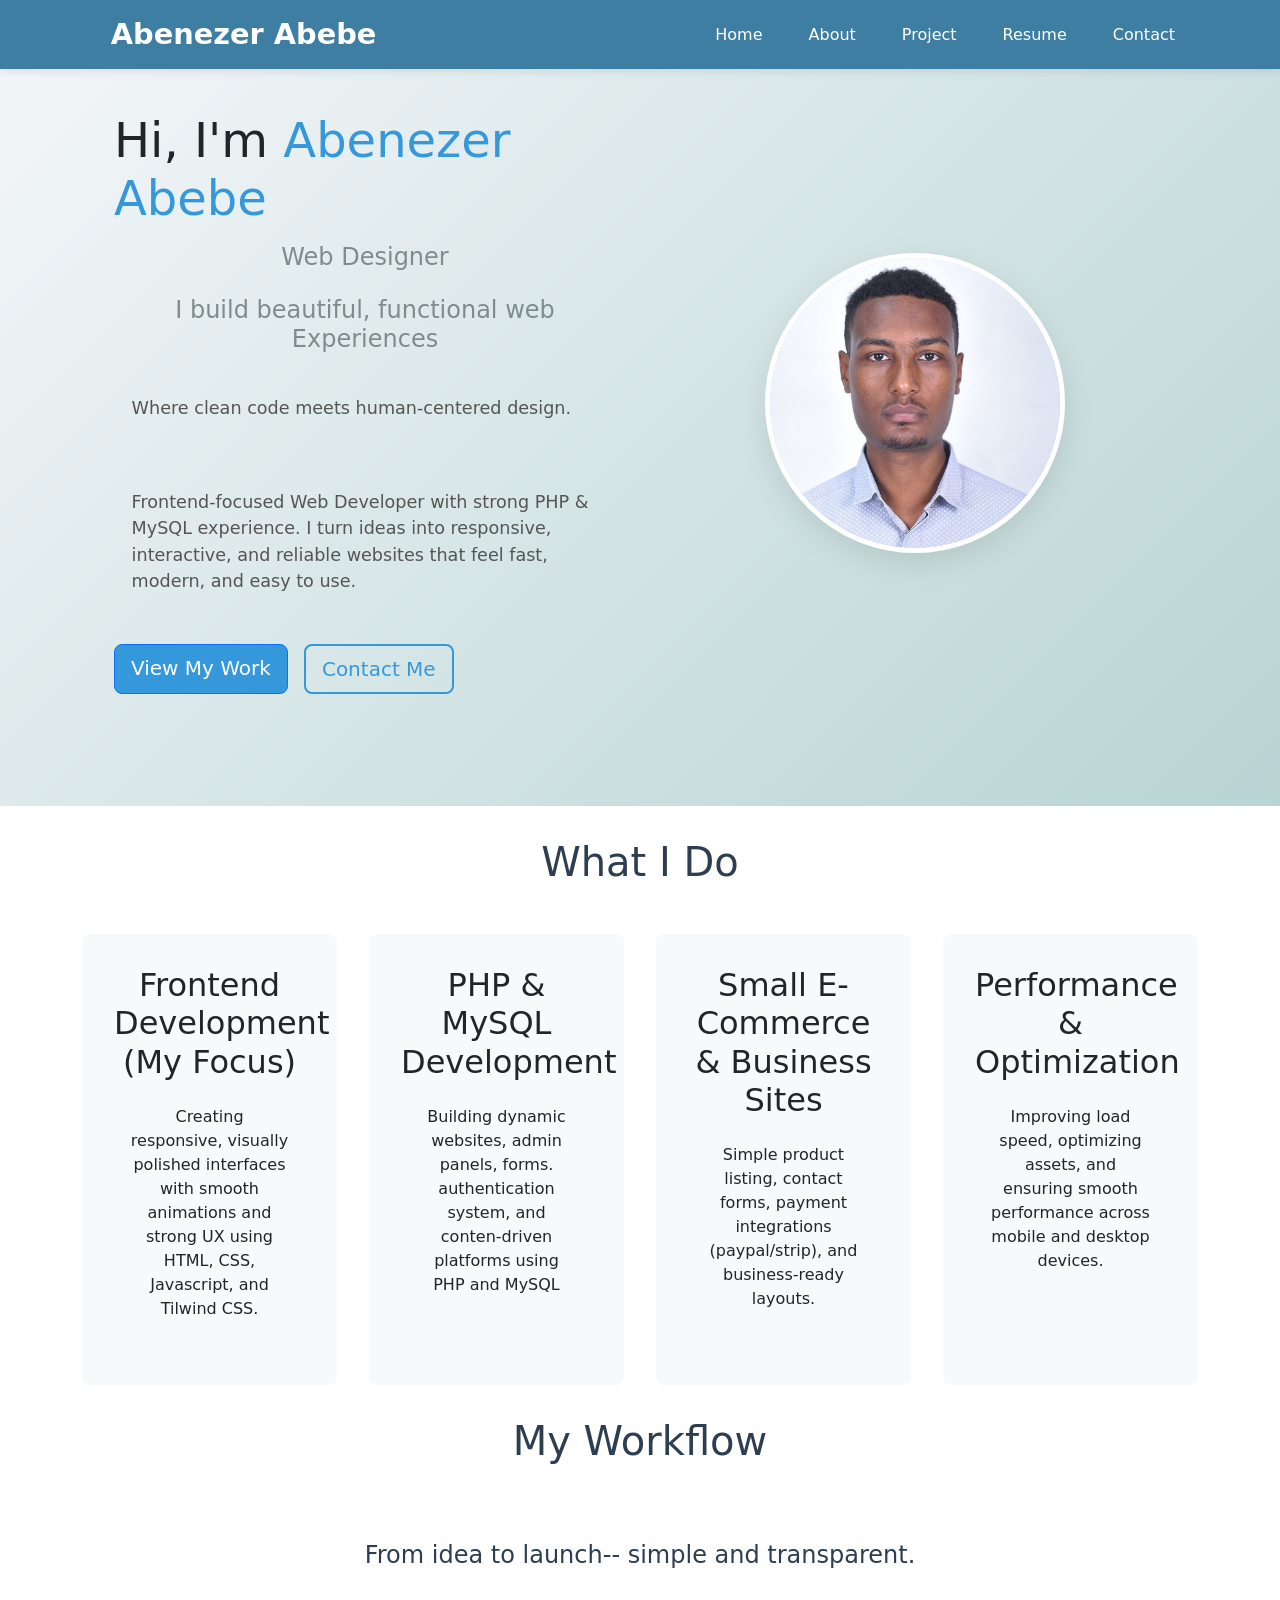
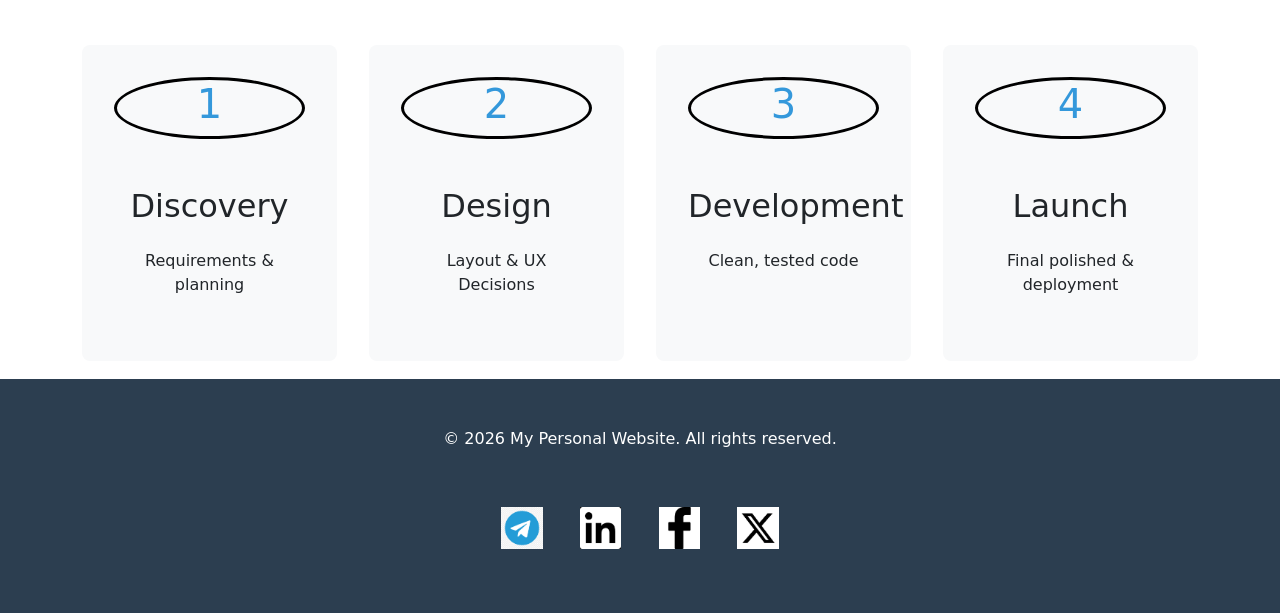
<file: simple-responsive-personal-website/Index.html>
<!DOCTYPE html>
<html>
<head>
	<meta charset="utf-8">
	<meta name="viewport" content="width=device-width, initial-scale=1">
  <link rel="stylesheet" type="text/css" href="mystyle.css">
	<link rel="stylesheet" type="text/css" href="./css/bootstrap.min.css">
  <script>
    function toggleElement(){
    var x=  document.getElementById("collapsibleNavbar");
    if(x.style.display==="none"){
    x.style.display="block";
    } else
    {
      x.style.display="none";
    }
  }
</script>

	<title> My porfolio</title>
</head>
<body>
  <!-- Navigation-->

  <nav class="navbar navbar-expand-sm navbar-light fixed-top">
    <div class="container">
      <a class="navbar-brand" href="Index.html">Abenezer Abebe</a>
      <button class="navbar-toggler" type="button" data-bs-toggler="collapse" data-bs-target="#collapsibleNavbar">
        <span class="navbar-toggler-icon " onclick="toggleElement()"></span>
      </button>
      <div class="collapse navbar-collapse" id="collapsibleNavbar">
        <ul class="navbar-nav" >
          <li class="nav-item">
            <a class="nav-link" href="Index.html"> Home</a>
          </li>
          <li class="nav-item">
            <a class="nav-link" href="About.html"> About</a>
          </li>
          <li class="nav-item">
            <a class="nav-link" href="Project.html"> Project</a>
          </li>
          <li class="nav-item">
            <a class="nav-link" href="Resume.html"> Resume</a>
          </li>
          <li class="nav-item">
            <a class="nav-link" href="Contact.html"> Contact</a>
          </li>
        </ul>
      </div>
    </div>
  </nav>
  

    <section class="hero">
        <div class="container">
            <div class="hero-content">
                <div class="hero-text">
                    <h1>Hi, I'm <span class="highlight">Abenezer Abebe</span></h1>
                    <h2>Web Designer </h2>
                    <h2>I build beautiful, functional web Experiences</h2> 
                    <p>Where clean code meets human-centered design.</p>
                    <p>Frontend-focused Web Developer with strong PHP & MySQL experience. I turn ideas into responsive, interactive, and reliable websites that feel fast, modern, and easy to use.</p>
                    <div class="hero-buttons">
                        <a href="Project.html" class="btn btn-primary btn-lg">View My Work</a>
                        <a href="Contact.html" class="btn btn-secondary btn-lg">Contact Me</a>
                    </div>
                </div>
                <div class="hero-image d-sm-flex">
                    <img src="AA.jpg" alt="Abenezer"  class="profile-img" >
                </div>
            </div>
        </div>
    </section>
    <!--features-->


    <section class="Features">
      <div class="container">
        <h2 class="section-title">What I Do</h2>
            <div class="features-grid">
                    <div class="feature-card">
                  <h2>Frontend Development (My Focus)</h2>
                  <p>Creating responsive, visually polished interfaces with smooth animations and strong UX using HTML, CSS, Javascript, and Tilwind CSS.</p>
                </div>
          
              <div class="feature-card">
                   <h2>PHP & MySQL Development</h2>
                   <p>Building dynamic websites, admin panels, forms. authentication system, and conten-driven platforms using PHP and MySQL</p>
               </div>
            <div class="feature-card">
                  <h2>Small E-Commerce & Business Sites</h2>
                  <p>Simple product listing, contact forms, payment integrations (paypal/strip), and business-ready layouts.</p>
            </div>
             <div class="feature-card">
                  <h2>Performance & Optimization</h2>
                  <p>Improving load speed, optimizing assets, and ensuring smooth performance across mobile and desktop devices. </p>
             </div>
           </div>
          </div>
        
    </section>
    <!--workflow-->
    <section class="workflow">
      <div class="container">
        <h2 class="section-title">My Workflow</h2>
        <p class="section-title" id="ptitle" >From idea to launch-- simple and transparent.</p>
            <div class="features-grid">
                <div class="feature-card">
                    <div class="feature-icon">
                        <h1> 1<h1>
                    </div>
                     <h2>Discovery</h2>
                     <p>Requirements & planning</p>
            </div>
          
          <div class="feature-card">
                    <div class="feature-icon">
                        <h1 > 2</h1>
                    </div>
                  <h2>Design</h2>
                  <p>Layout & UX Decisions</p>
          </div>
            
          <div class="feature-card">
                    <div class="feature-icon">
                        <h1 > 3</h1>
                    </div>
                  <h2>Development</h2>
                  <p>Clean, tested code</p>
          </div>
           <div class="feature-card">
                    <div class="feature-icon">
                        <h1 > 4</h1>
                    </div>
                  <h2>Launch</h2>
                  <p>Final polished & deployment</p>
            </div>
        </div>
      </div>
    </section>
     <!-- Footer -->
   <footer class="footer">
        <div class="container">
            <p>&copy; 2026 My Personal Website. All rights reserved.</p>
            <div class="social-links">
                <a href="#"><i class="fab fa-github"><img src="115.png" width="4%em" height="4%em"></i></a>
                <a href="#"><i class="fab fa-linkedin"><img src="in.png" width="4%em" height="4%em"></i></a>
                <a href="#"><i class="fab fa-twitter"><img src="face.png" width="4%em" height="4%em"></i></a>
                <a href="#"><i class="fab fa-instagram"><img src="x.png" width="4%em" height="4%em"></i></a>
            </div>
        </div>
    </footer>
 
<script src="js/bootstrap.bundle.min.js"></script>
<script scr="jquery.min.js"></script>
<script scr="jquery-3.7.1.min.js"></script>

</body>
</html>
</file>
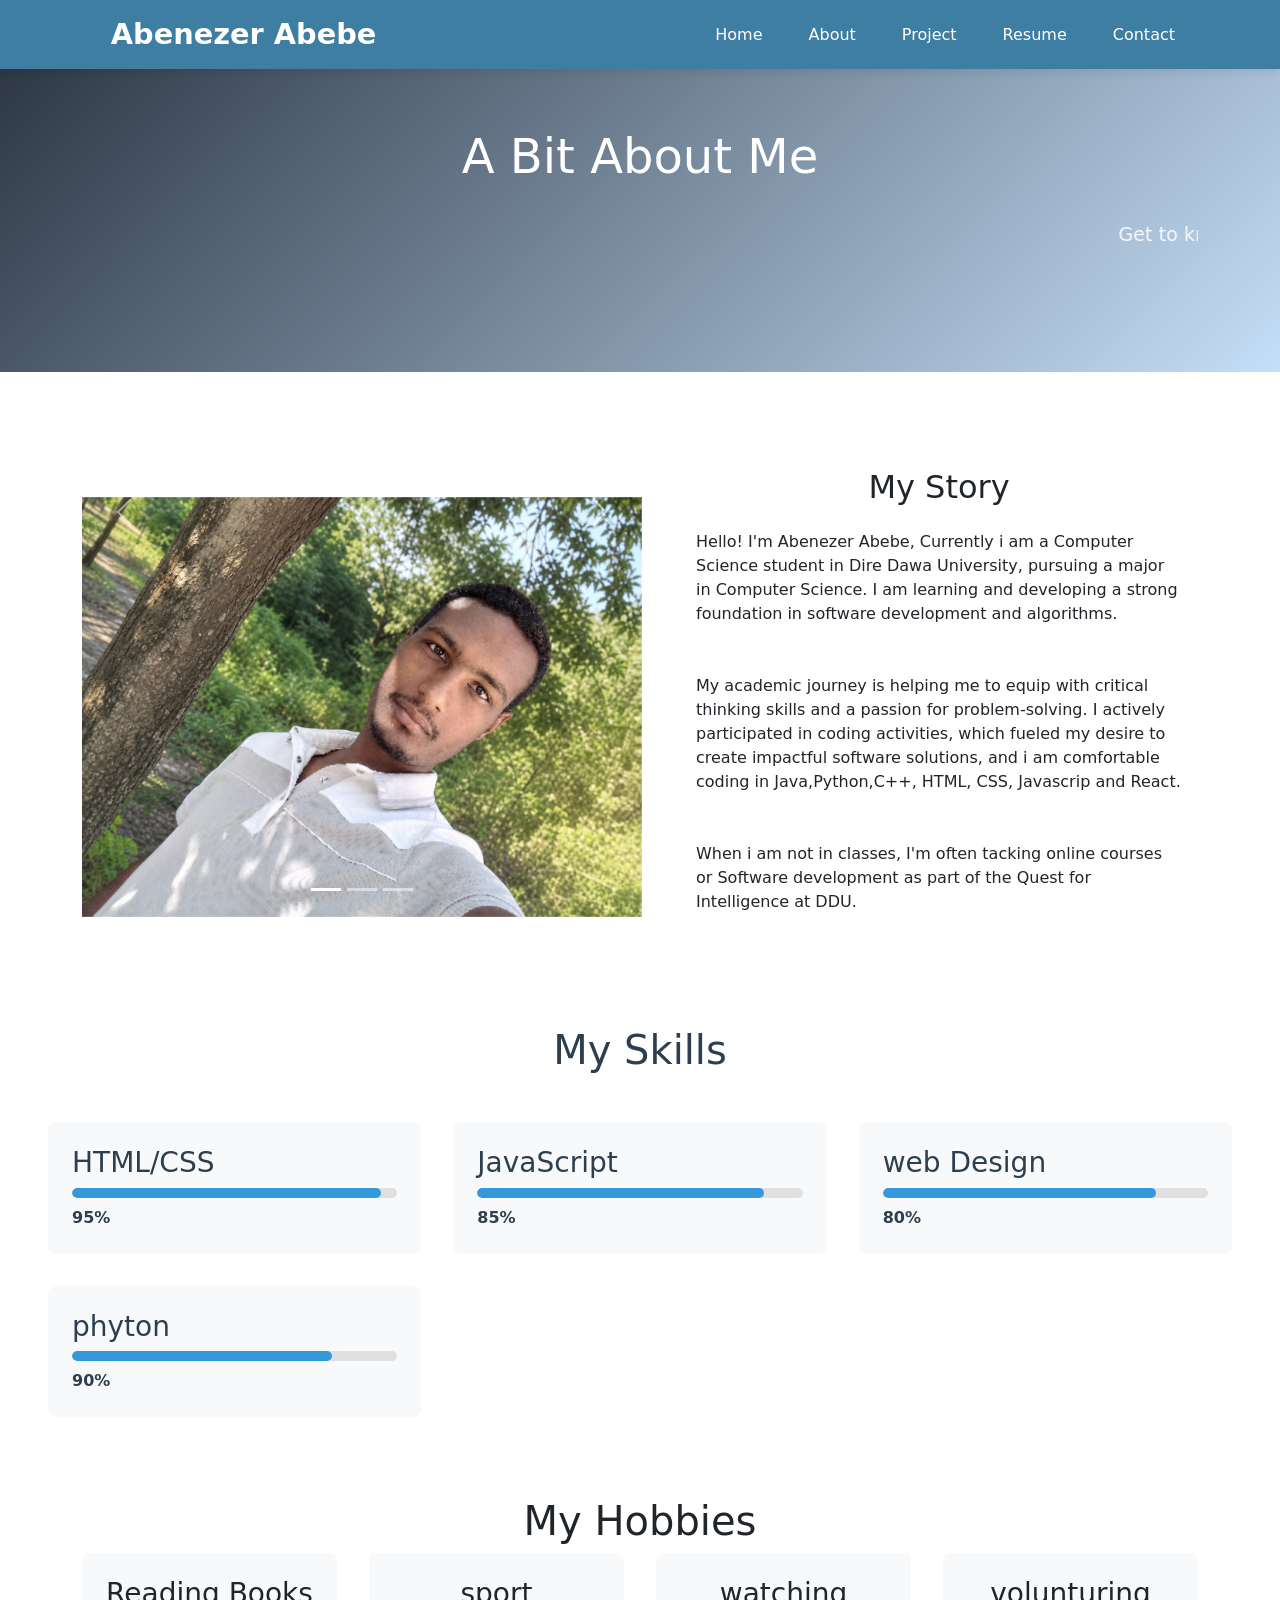
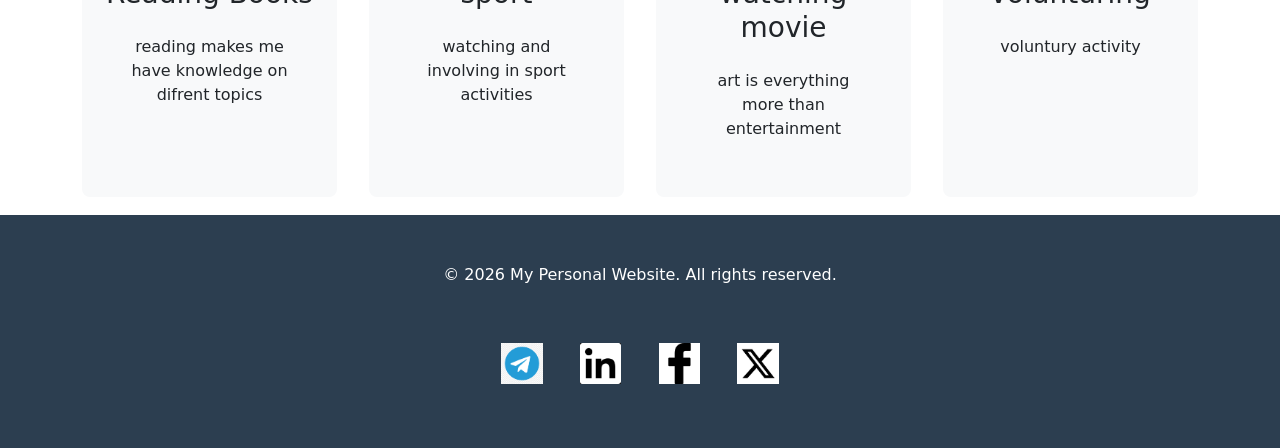
<file: simple-responsive-personal-website/About.html>
<!DOCTYPE html>
<html>

<head>
  <meta charset="utf-8">
  <meta name="viewport" content="width=device-width, initial-scale=1">
  <link rel="stylesheet" type="text/css" href="mystyle.css">
  <link rel="stylesheet" type="text/css" href="./css/bootstrap.min.css">
<script>
    function toggleElement(){
    var x=  document.getElementById("collapsibleNavbar");
    if(x.style.display==="none"){
    x.style.display="block";
    } else
    {
      x.style.display="none";
    }
  }
</script>

  <title> My porfolio</title>
</head>

<body>

  <!-- Navigation-->

  <nav class="navbar navbar-expand-sm navbar-light fixed-top">
    <div class="container">
      <a class="navbar-brand" href="Index.html">Abenezer Abebe</a>
      <button class="navbar-toggler" type="button" data-bs-toggler="collapse" data-bs-target="#collapsibleNavbar">
        <span class="navbar-toggler-icon " onclick="toggleElement()"></span>
      </button>
      <div class="collapse navbar-collapse" id="collapsibleNavbar">
        <ul class="navbar-nav">
          <li class="nav-item">
            <a class="nav-link" href="Index.html"> Home</a>
          </li>
          <li class="nav-item">
            <a class="nav-link" href="About.html"> About</a>
          </li>
          <li class="nav-item">
            <a class="nav-link" href="Project.html"> Project</a>
          </li>
          <li class="nav-item">
            <a class="nav-link" href="Resume.html"> Resume</a>
          </li>
          <li class="nav-item">
            <a class="nav-link" href="Contact.html"> Contact</a>
          </li>
        </ul>
      </div>
    </div>
  </nav>

  <section class="header">
    <div class="container">
      <h1>A Bit About Me</h1>
      <marquee><p>Get to know my background, skills, and interests</p></marquee>
    </div>
  </section>



  <section class="about-section">
    <div class="container">
      <div class="about-content">
        <div class="Carousel">
          <!-- Carousel -->
          <div id="demo" class="carousel slide" data-bs-ride="carousel">

            <!-- Indicators/dots -->
            <div class="carousel-indicators">
              <button type="button" data-bs-target="#demo" data-bs-slide-to="0" class="active"></button>
              <button type="button" data-bs-target="#demo" data-bs-slide-to="1"></button>
              <button type="button" data-bs-target="#demo" data-bs-slide-to="2"></button>
            </div>

            <!-- The slideshow/carousel -->
            <div class="carousel-inner">
              <div class="carousel-item active">
                <img src="image.png" alt="Los Angeles" class=" w-100">
              </div>
              <div class="carousel-item">
                <img src="image (1).png" alt="Chicago" class=" w-100">
              </div>
              <div class="carousel-item">
                <img src="image.png" alt="New York" class=" w-100">
              </div>
            </div>

            <!-- Left and right controls/icons -->
            <button class="carousel-control-prev" type="button" data-bs-target="#demo" data-bs-slide="prev">
              <span class="carousel-control-prev-icon"></span>
            </button>
            <button class="carousel-control-next" type="button" data-bs-target="#demo" data-bs-slide="next">
              <span class="carousel-control-next-icon"></span>
            </button>
          </div>


        </div>
        <div class="about-text">
          <h2>My Story</h2>
          <p>Hello! I'm Abenezer Abebe, Currently i am a Computer Science student in Dire Dawa University, pursuing a major in Computer Science.
             I am learning and developing a strong foundation in software development and algorithms.</p>
          <p>My academic journey is helping me to equip with critical thinking skills and a passion for problem-solving. I actively participated in coding activities,
             which fueled my desire to create impactful software solutions,
             and i am comfortable coding in Java,Python,C++, HTML, CSS, Javascrip and React. 
          </p>
          <p>When i am not in classes, I'm often tacking online courses or Software development as part of the Quest for Intelligence at DDU.</p>
        </div>
      </div>
    </div>
  </section>

<div class="skills-section">
                <h2 class="section-title">My Skills</h2>
                <div class="skills-grid">
                    <div class="skill-item">
                        <h3>HTML/CSS</h3>
                        <div class="skill-bar">
                            <div class="skill-level" style="width: 95%"></div>
                        </div>
                        <span>95%</span>
                    </div>
                    <div class="skill-item">
                        <h3>JavaScript</h3>
                        <div class="skill-bar">
                            <div class="skill-level" style="width: 88%"></div>
                        </div>
                        <span>85%</span>
                    </div>
                    <div class="skill-item">
                        <h3>web Design</h3>
                        <div class="skill-bar">
                            <div class="skill-level" style="width: 84%"></div>
                        </div>
                        <span>80%</span>
                    </div>
                    <div class="skill-item">
                        <h3> phyton </h3>
                        <div class="skill-bar">
                            <div class="skill-level" style="width: 80%"></div>
                        </div>
                        <span>90%</span>
                    </div>
                   
                </div>
            </div>
            
      <section class="myhobby">
        <div class="container">
          <h1>My Hobbies</h1>
          <div class="hobby-grid">
            <div class="hobby-item">
              <h3>Reading Books</h3>
                <p>reading makes me have knowledge on difrent topics</p>
            </div>
            <div class="hobby-item">
              <h3>sport</h3>
                <p>watching and involving in sport activities</p>
            </div>
            <div class="hobby-item">
              <h3>watching movie</h3>
                <p>art is everything more than entertainment</p>
            </div>
            <div class="hobby-item">
              <h3>volunturing</h3>
                <p>voluntury activity</p>
                </div>
            </div>
          </div>
        </div>
      </section>


  <!-- Footer -->
<footer class="footer">
        <div class="container">
            <p>&copy; 2026 My Personal Website. All rights reserved.</p>
            <div class="social-links">
                <a href="#"><i class="fab fa-github"><img src="115.png" width="4%em" height="4%em"></i></a>
                <a href="#"><i class="fab fa-linkedin"><img src="in.png" width="4%em" height="4%em"></i></a>
                <a href="#"><i class="fab fa-twitter"><img src="face.png" width="4%em" height="4%em"></i></a>
                <a href="#"><i class="fab fa-instagram"><img src="x.png" width="4%em" height="4%em"></i></a>
            </div>
        </div>
    </footer>

  <script src="js/bootstrap.bundle.min.js"></script>
  <script scr="jquery.min.js"></script>
  <script scr="jquery-3.7.1.min.js"></script>

  </script>
</body>

</html>
</file>
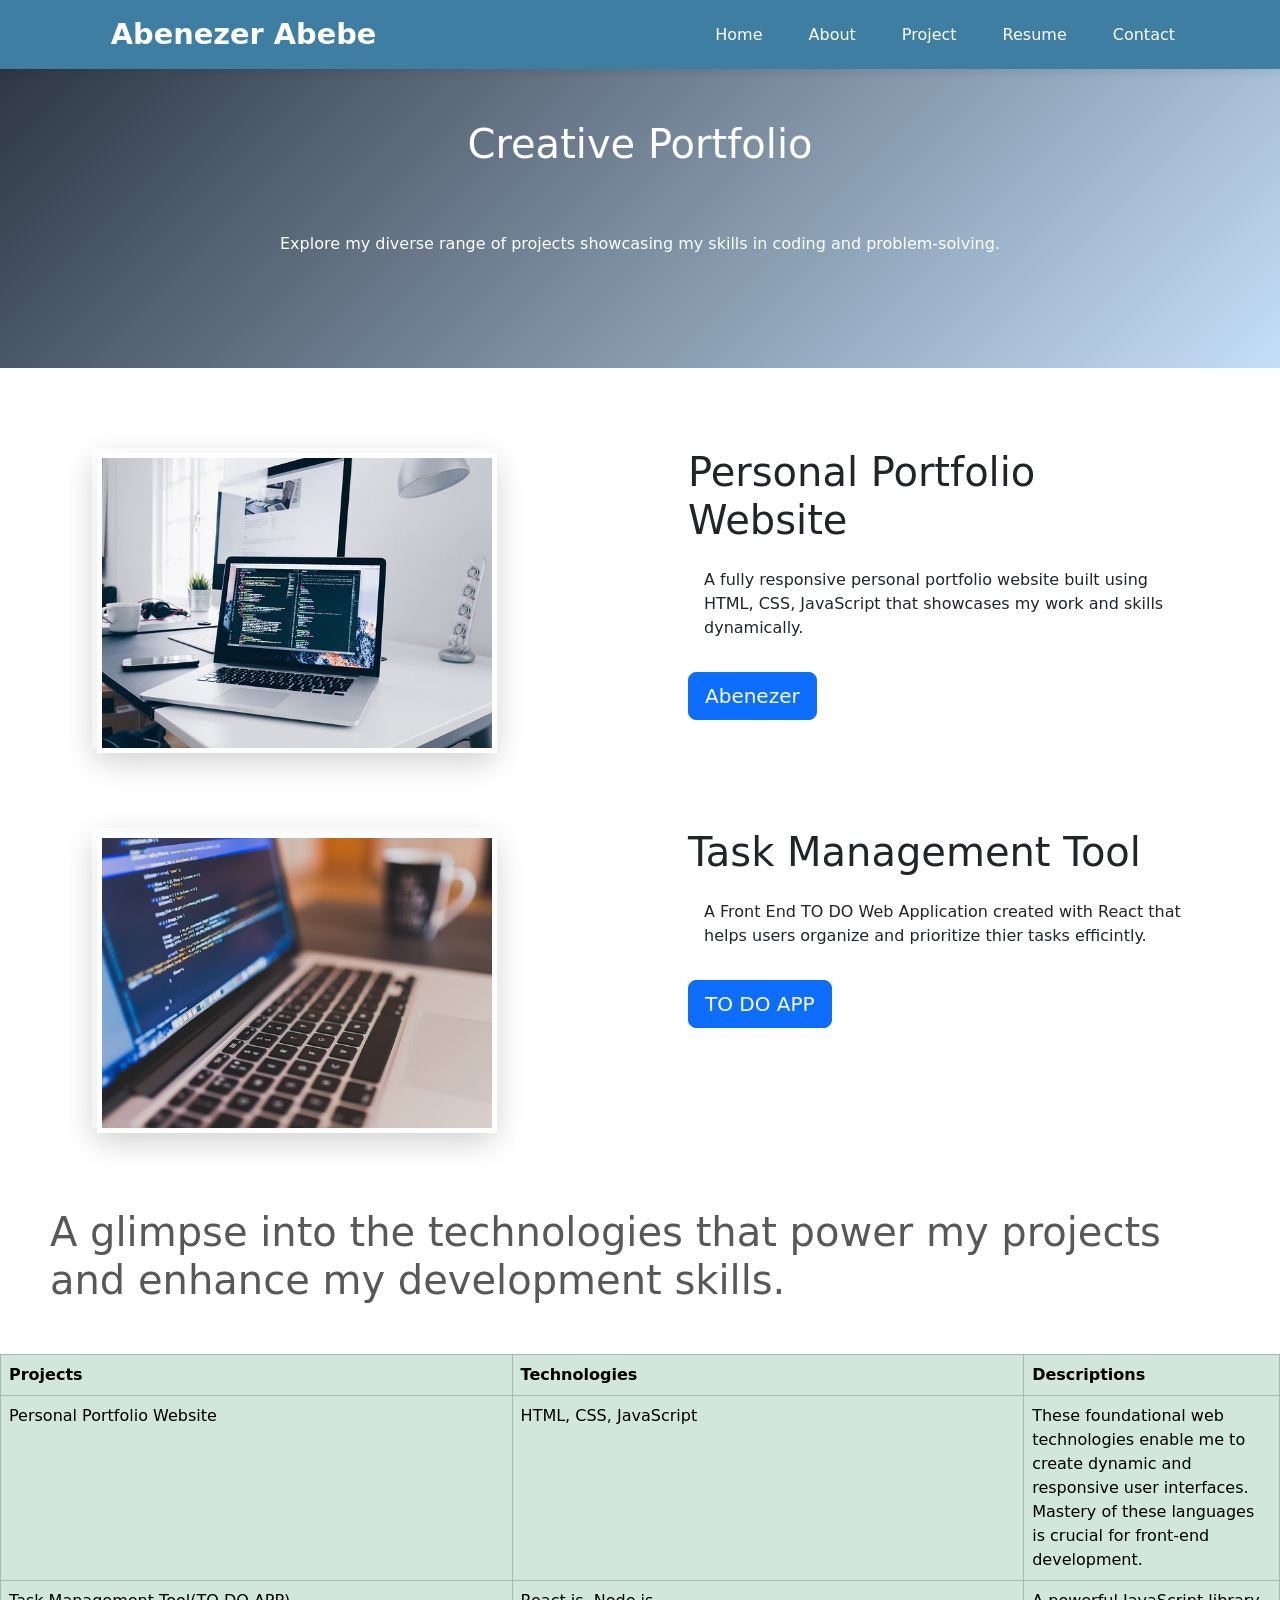
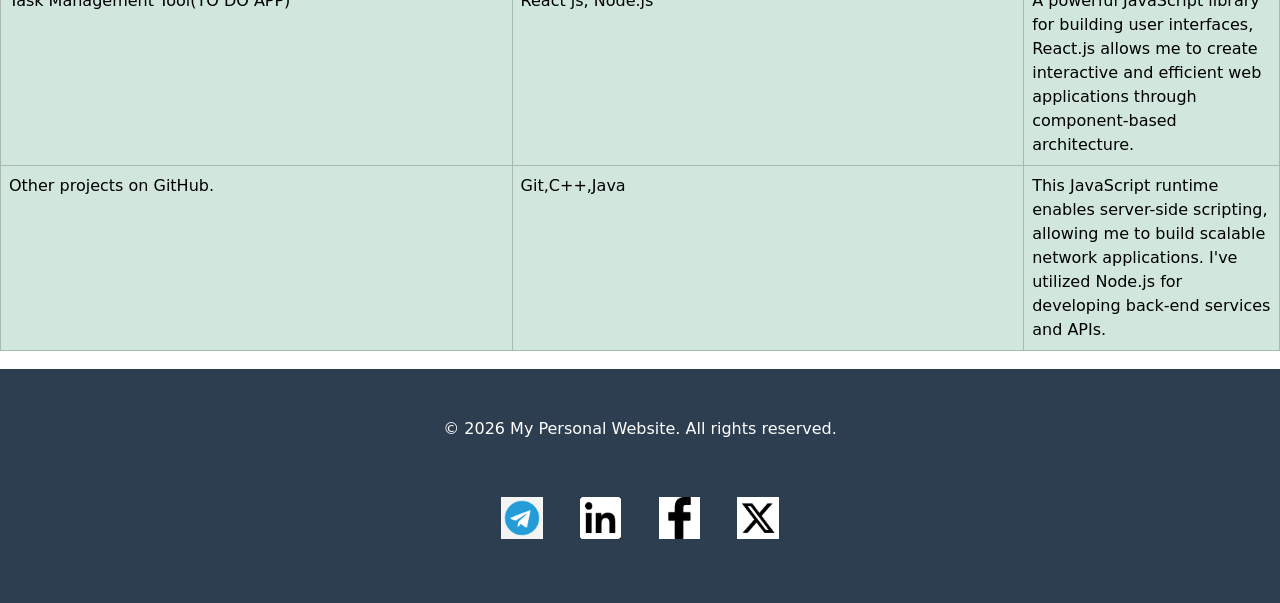
<file: simple-responsive-personal-website/Project.html>
<!DOCTYPE html>
<html>
<head>
	<meta charset="utf-8">
	<meta name="viewport" content="width=device-width, initial-scale=1">
  <link rel="stylesheet" type="text/css" href="mystyle.css">
	<link rel="stylesheet" type="text/css" href="./css/bootstrap.min.css">
  <script>
    function toggleElement(){
    var x=  document.getElementById("collapsibleNavbar");
    if(x.style.display==="none"){
    x.style.display="block";
    } else
    {
      x.style.display="none";
    }
  }
</script>

	<title> My porfolio</title>
</head>
<body>
  <!-- Navigation-->

  <nav class="navbar navbar-expand-sm navbar-light fixed-top">
    <div class="container">
      <a class="navbar-brand" href="Index.html">Abenezer Abebe</a>
      <button class="navbar-toggler" type="button" data-bs-toggler="collapse" data-bs-target="#collapsibleNavbar">
        <span class="navbar-toggler-icon " onclick="toggleElement()"></span>
      </button>
      <div class="collapse navbar-collapse" id="collapsibleNavbar">
        <ul class="navbar-nav" >
          <li class="nav-item">
            <a class="nav-link" href="Index.html"> Home</a>
          </li>
          <li class="nav-item">
            <a class="nav-link" href="About.html"> About</a>
          </li>
          <li class="nav-item">
            <a class="nav-link" href="Project.html"> Project</a>
          </li>
          <li class="nav-item">
            <a class="nav-link" href="Resume.html"> Resume</a>
          </li>
          <li class="nav-item">
            <a class="nav-link" href="Contact.html"> Contact</a>
          </li>
        </ul>
      </div>
    </div>
  </nav>

      
    </div>
  </div>
<section class="rheader">
    <div class="container">
        <h1>Creative Portfolio</h1>
    </div>
    <p>Explore my diverse range of projects
       showcasing my skills in coding and problem-solving.</p>
   </section>





<div class="first-pro" >
  <div class="container">
    <div class="project-img">
   <img src="3.jpg" alt="Abenezer"  class="project-img">
   </div>
  </div>
  <div class="des">
   <h1>Personal Portfolio Website</h1>
   <p>A fully responsive personal portfolio website built using
     HTML, CSS, JavaScript that showcases my work and skills dynamically.
</p>
<a href="#" class="btn btn-primary btn-lg ">Abenezer </a>
  </div>
</div>

<div class="first-pro" >
  <div class="container">
    <div class="project-img">
   <img src="1.jpg" alt="Abenezer"  class="project-img">
   </div>
  </div>
  <div class="des">
   <h1>Task Management Tool</h1>
   <p>A Front End TO DO Web Application 
    created with React that helps users organize and
     prioritize thier tasks efficintly.
</p>
<a href="#" class="btn btn-primary btn-lg ">TO DO APP</a>
  </div>
  
</div>

<h1 style="margin: 50px; color: rgb(88, 88, 88);" >A glimpse into the technologies that power my projects and enhance my
   development skills.</h1>
<table class="table table-success table-hover table-bordered">
  <thead>
    <tr>
    <th scope="col">Projects</th>
    <th scope="col">Technologies</th>
    <th scope="col">Descriptions</th>
    </tr>
  </thead>
  <tbody>
    <tr>
      <td>Personal Portfolio Website</td>
      <td>HTML, CSS, JavaScript</td>
      <td>These foundational web technologies enable me to create dynamic
         and responsive user interfaces.
         Mastery of these languages is crucial for front-end development.</td>
    </tr>
    <tr>
      <td>Task Management Tool(TO DO APP)</td>
      <td>React js, Node.js</td>
      <td>A powerful JavaScript library for building user interfaces,
         React.js allows me to create interactive
         and efficient web applications through component-based architecture.</td>
    </tr>
    <tr>
      <td>Other projects on GitHub.</td>
      <td>	Git,C++,Java</td>
      <td>This JavaScript runtime enables server-side scripting, 
        allowing me to build scalable network applications.
         I've utilized Node.js for developing back-end services and APIs.</td>
    </tr>
  </tbody>
</table>


  <!-- Footer -->
    <footer class="footer">
        <div class="container">
            <p>&copy; 2026 My Personal Website. All rights reserved.</p>
            <div class="social-links">
                <a href="#"><i class="fab fa-github"><img src="115.png" width="4%em" height="4%em"></i></a>
                <a href="#"><i class="fab fa-linkedin"><img src="in.png" width="4%em" height="4%em"></i></a>
                <a href="#"><i class="fab fa-twitter"><img src="face.png" width="4%em" height="4%em"></i></a>
                <a href="#"><i class="fab fa-instagram"><img src="x.png" width="4%em" height="4%em"></i></a>
            </div>
        </div>
    </footer>
  </body>
</html>
</file>
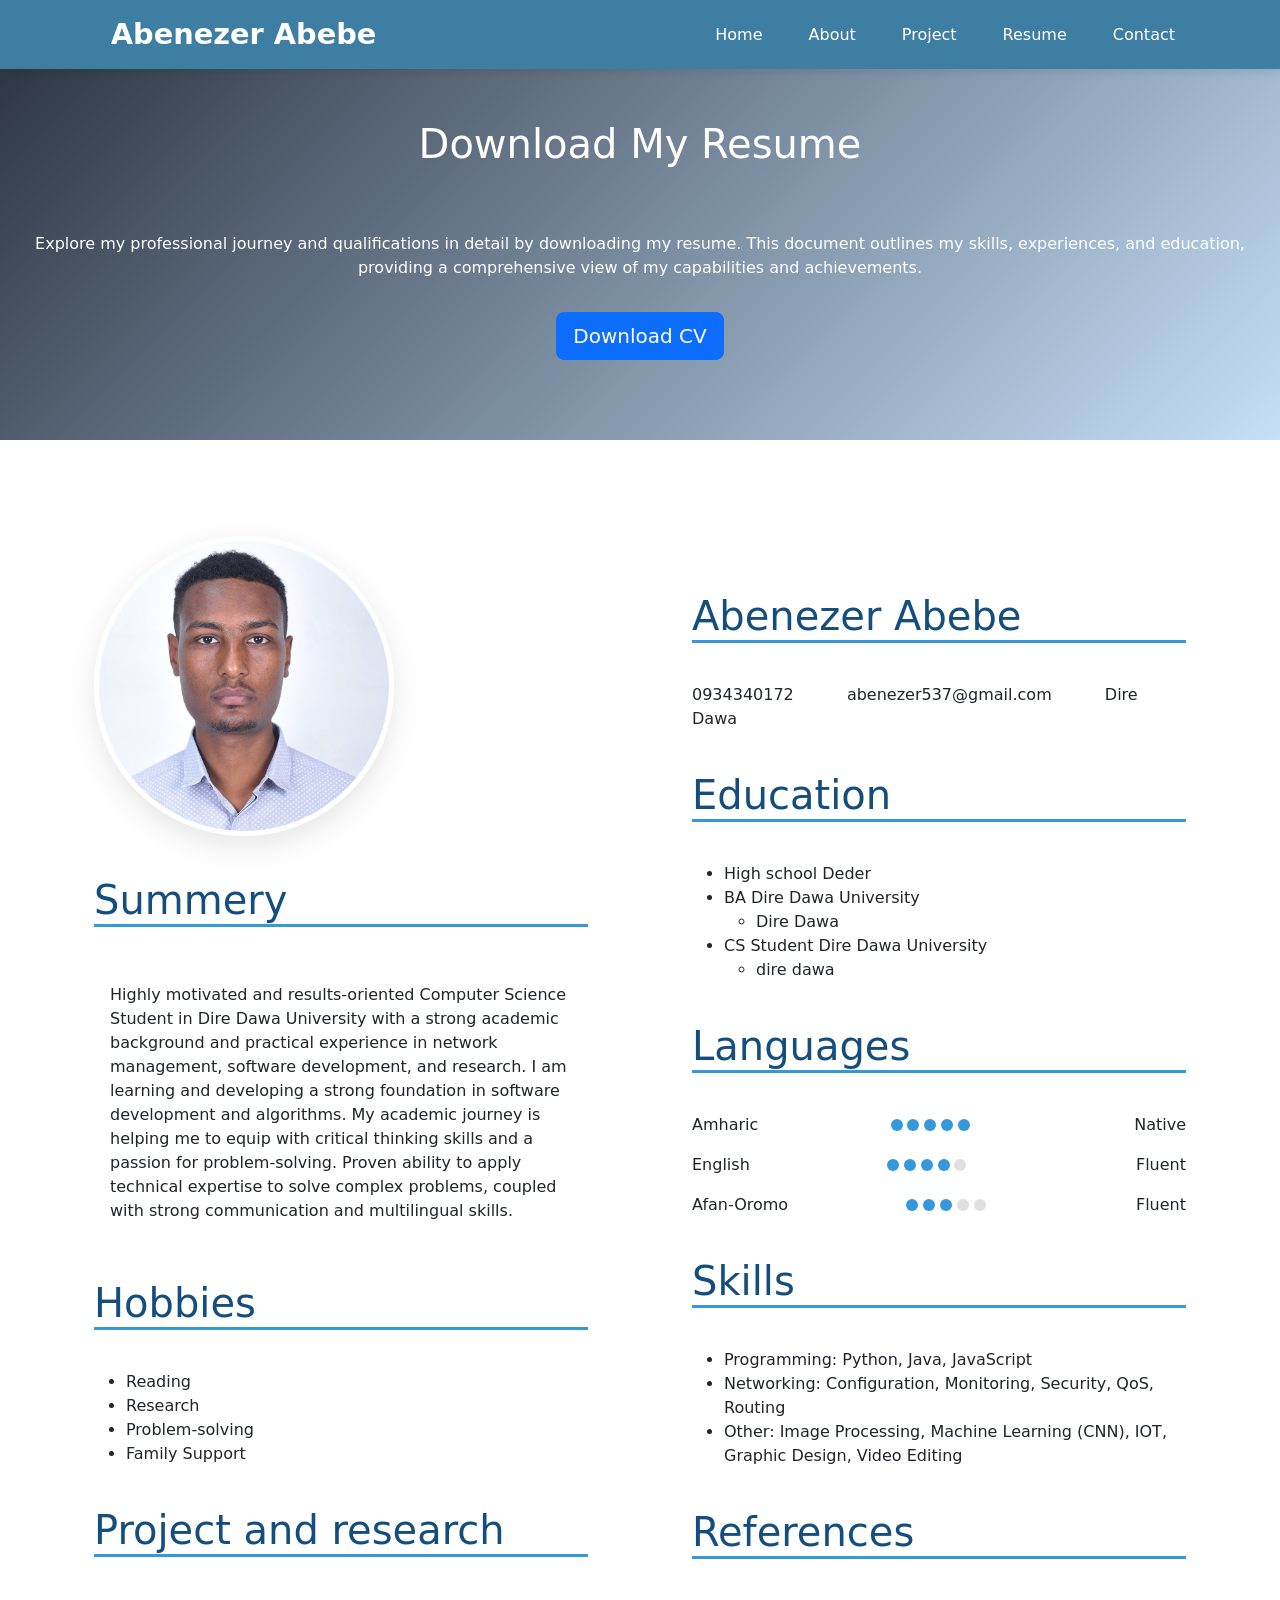
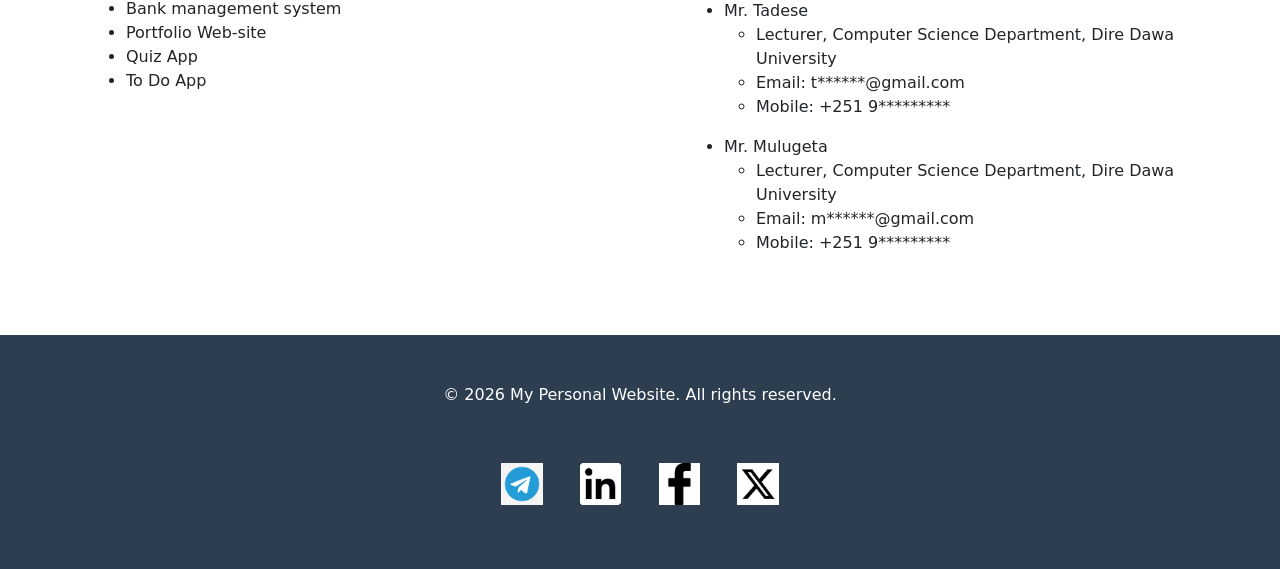
<file: simple-responsive-personal-website/Resume.html>
<!DOCTYPE html>
<html>
<head>
	<meta charset="utf-8">
	<meta name="viewport" content="width=device-width, initial-scale=1">
  <link rel="stylesheet" type="text/css" href="mystyle.css">
	<link rel="stylesheet" type="text/css" href="./css/bootstrap.min.css">
  <script>
    function toggleElement(){
    var x=  document.getElementById("collapsibleNavbar");
    if(x.style.display==="none"){
    x.style.display="block";
    } else
    {
      x.style.display="none";
    }
  }
</script>

	<title> My porfolio</title>
</head>
<body>
  <!-- Navigation-->

  <nav class="navbar navbar-expand-sm navbar-light fixed-top">
    <div class="container">
      <a class="navbar-brand" href="Index.html">Abenezer Abebe</a>
      <button class="navbar-toggler" type="button" data-bs-toggler="collapse" data-bs-target="#collapsibleNavbar">
        <span class="navbar-toggler-icon " onclick="toggleElement()"></span>
      </button>
      <div class="collapse navbar-collapse" id="collapsibleNavbar">
        <ul class="navbar-nav" >
          <li class="nav-item">
            <a class="nav-link" href="Index.html"> Home</a>
          </li>
          <li class="nav-item">
            <a class="nav-link" href="About.html"> About</a>
          </li>
          <li class="nav-item">
            <a class="nav-link" href="Project.html"> Project</a>
          </li>
          <li class="nav-item">
            <a class="nav-link" href="Resume.html"> Resume</a>
          </li>
          <li class="nav-item">
            <a class="nav-link" href="Contact.html"> Contact</a>
          </li>
        </ul>
      </div>
    </div>
  </nav>
  <body>
<!--header-->
   <section class="rheader">
    <div class="container">
        <h1>Download My Resume</h1>
    </div>
    <p>Explore my professional journey and qualifications in detail by downloading my resume.
         This document outlines my skills, experiences, and education, providing a comprehensive view of my capabilities and achievements.</p>                
            <a href="CV.docx" class="btn btn-primary btn-lg ">Download CV</a>
         
   </section>
  
   <!--resume-->
   <section class="resumme">
    <div class="container">
    <div class="resume-content">
      <!--left-->
   <div class="left-content">
    <div class="container">
   <div class="photo">
       <img src="AA.jpg" alt="Abenezer"  class="profile-img">
   </div>
   <h1 class="resume-title">Summery</h1>
    <div class="summery">
      <p>Highly motivated and results-oriented Computer Science Student in Dire Dawa University 
        with a strong academic background and practical
         experience in network management, software development, and research. 
         I am learning and developing
           a strong foundation in software development and algorithms.
            My academic journey is helping me to equip with critical
             thinking skills and a passion for problem-solving.
         Proven ability to apply technical expertise to solve complex problems,
          coupled with strong communication and multilingual skills.
        </p>
    </div>
   <h1 class="resume-title">Hobbies</h1>
    <div class="hobby">
      <ul>
        <li>Reading</li>
        <li>Research</li>
        <li>Problem-solving </li>
        <li>Family Support</li>
      </ul>
    </div>
     <h1 class="resume-title"> Project and research</h1>
 <div class="pro">
      <ul>
        <li>Bank management system</li>
        <li>Portfolio Web-site</li>
        <li>Quiz App </li>
        <li>To Do App</li>
      </ul>
    </div>
  </div>
   </div>
<!--right col-->
   <div class="right">
    <div class="container">
      <h1 class="resume-title">Abenezer Abebe</h1>
  <div class="heading">
  </div>
  <div class="contactme">
    <a class="nav-link" href="#"> 0934340172</a>
    <a class="nav-link" href="#"> abenezer537@gmail.com</a>
    <a class="nav-link" href="#"> Dire Dawa</a>
  </div>
  <h1 class="resume-title">Education </h1>
  <div class="education">
    <ul>
      <li>High school Deder</li>
      <li>BA Dire Dawa University</li>
          <ul> 
            <li>Dire Dawa</li>
          </ul>
          <li>CS Student Dire Dawa University</li>
          <ul> 
            <li>dire dawa</li>
          </ul>
    </ul>
  </div>
  



                        <h1 class="resume-title">Languages</h1>
                        <div class="languages">
                            <div class="language-item">
                                <span>Amharic</span>
                                <div class="language-level">
                                    <div class="dot filled"></div>
                                    <div class="dot filled"></div>
                                    <div class="dot filled"></div>
                                    <div class="dot filled"></div>
                                    <div class="dot filled"></div>
                                </div>
                                <span>Native</span>
                            </div>
                            <div class="language-item">
                                <span>English</span>
                                <div class="language-level">
                                    <div class="dot filled"></div>
                                    <div class="dot filled"></div>
                                    <div class="dot filled"></div>
                                    <div class="dot filled"></div>
                                    <div class="dot"></div>
                                </div>
                                <span>Fluent</span>
                            </div>
                            <div class="language-item">
                                <span>Afan-Oromo</span>
                                <div class="language-level">
                                    <div class="dot filled"></div>
                                    <div class="dot filled"></div>
                                    <div class="dot filled"></div>
                                    <div class="dot"></div>
                                    <div class="dot"></div>
                                </div>
                                <span>Fluent</span>
                            </div>
                        </div>

<h1 class="resume-title">Skills </h1>
<div class="skills">
      <ul>
        <li>Programming: Python, Java, JavaScript </li>
        <li>Networking: Configuration, Monitoring, Security, QoS, Routing </li>
        <li>Other: Image Processing, Machine Learning (CNN), IOT, Graphic Design, Video Editing  </li>
      </ul>
    </div>
    <h1 class="resume-title">References </h1>
<div class="References ">
      <ul>
        <li>Mr. Tadese  </li>
        <ul>
         <li>Lecturer, Computer Science Department, Dire Dawa University </li>
        <li>Email: t******@gmail.com  </li>
        <li>Mobile: +251 9*********</li>
        </ul>
      </ul>
      <ul>
        <li>Mr. Mulugeta  </li>
        <ul>
         <li>Lecturer, Computer Science Department, Dire Dawa University </li>
        <li>Email: m******@gmail.com  </li>
        <li>Mobile: +251 9*********</li>
        </ul>
      </ul>
    </div>
</div>
   </div>
   </div>
   </div>
  </section>
  <!-- Footer -->
    <footer class="footer">
        <div class="container">
            <p>&copy; 2026 My Personal Website. All rights reserved.</p>
            <div class="social-links">
                <a href="#"><i class="fab fa-github"><img src="115.png" width="4%em" height="4%em"></i></a>
                <a href="#"><i class="fab fa-linkedin"><img src="in.png" width="4%em" height="4%em"></i></a>
                <a href="#"><i class="fab fa-twitter"><img src="face.png" width="4%em" height="4%em"></i></a>
                <a href="#"><i class="fab fa-instagram"><img src="x.png" width="4%em" height="4%em"></i></a>
            </div>
        </div>
    </footer>
    </body>
    </html>
</file>
<file: simple-responsive-personal-website/mystyle.css>
/* CSS Reset and Base Styles */
* {
    margin: 0;
    padding: 0;
    box-sizing: border-box;
}
body{
    background-color: rgb(226, 214, 214);
}




#collapsibleNavbar{
    display: none;
}
.navbar {
    background-color: #3f7ea3;
    padding: 1rem 0;
    position: sticky;
    top: 0;
    z-index: 100;
    box-shadow: 0 2px 10px rgba(0, 0, 0, 0.1);
   
}
.navbar .navbar-brand {
    font-size: 1.8rem;
    font-weight: bold;
    color: white;
    text-decoration: none;
}
.navbar .collapse{
	justify-content: end;
}
.navbar ul li{
	display: inline-flex;
	margin: 0 15px;
}
.navbar ul li a{
	color: white;
    text-decoration: none;
    font-weight: 500;
    transition: color 0.3s;
    display: flex;
    align-items: center;
    gap: 0.5rem;
}
.navbar ul li a:hover, 
.navbar ul li a:active{
	color: #3498db;
}

.hero {
    padding: 5rem 0;
    background: linear-gradient(135deg, #f5f7fa 0%, #b8d4d3 100%);
}

.hero-content {
    display: flex;
    padding: 2em;
    align-items: center;
    justify-content: space-between;
    gap: 3rem;
    display: grid;
    grid-template-columns: repeat(auto-fit, minmax(250px, 1fr));
    
}

.hero-text {
    flex: 1;
}

.hero-text h1 {
    font-size: 3rem;
    margin-bottom: 1rem;
}

.hero-text h2 {
    font-size: 1.5rem;
    color: #7f8c8d;
    margin-bottom: 1.5rem;
    font-weight: 400;
}

.hero-text p {
    font-size: 1.1rem;
    margin-bottom: 2rem;
    color: #555;
}

.highlight {
    color: #3498db;
}

.hero-buttons {
    display: flex;
    gap: 1rem;
    flex-wrap: wrap;
}

.hero-image {
    flex: 1;
    display: flex;
    justify-content: center;
}

.profile-img {
    width: 300px;
    height: 300px;
    border-radius: 50%;
    object-fit: cover;
    border: 5px solid white;
    box-shadow: 0 10px 30px rgba(0, 0, 0, 0.1);
}





/* Buttons */
.btn {
    display: inline-block;
    padding: 0.8rem 1.8rem;
    border-radius: 4px;
    text-decoration: none;
    font-weight: 600;
    transition: all 0.3s;
    border: none;
    cursor: pointer;
    font-size: 1rem;
}

 .hero-buttons .btn-primary{
    background-color: #3498db;
    color: white;
}
.hero-buttons .btn-secondary{
    background-color: transparent;
    color: #3498db;
    border: 2px solid #3498db;
}
 .hero-buttons .btn-primary:hover{
    background-color:  #2980b9;
    color: white;
}
 .hero-buttons .btn-secondary:hover{
    background-color: #3498db;
    color: white;
    
}

<!--Features-->

.Features{
margin: 50px 0;
}
.Features .card{
padding: 20px 0;
transition: 1s;
cursor: pointer;
}
.Features .card{
    transform: scale(1.1);
}


.features {
    padding: 5rem 0;
    background-color: white;
}

.section-title {
    text-align: center;
    font-size: 2.5rem;
    margin-top: 2rem;
    margin-bottom: 3rem;
    color: #2c3e50;
}
#ptitle {
    font-size: 1.5rem; 
}

.features-grid {
    display: grid;
    grid-template-columns: repeat(auto-fit, minmax(250px, 1fr));
    gap: 2rem;
}

.feature-card {
    background-color: #f8f9fa;
    padding: 2rem;
    border-radius: 8px;
    text-align: center;
    transition: transform 0.3s, box-shadow 0.3s;
}

.feature-card:hover {
    transform: translateY(-5px);
    box-shadow: 0 10px 20px rgba(0, 0, 0, 0.1);
}

.feature-icon {
    font-size: 3rem;
    color: #3498db;
    margin-bottom: 1em;
    border: solid, black, 3px;
    border-radius: 100%;
}

.feature-card h3 {
    font-size: 1.5rem;
    margin-bottom: 1em;
    color: #2c3e50;
}
/* Footer */
.footer {
    margin-top: 18px;
    background-color: #2c3e50;
    color: white;
    padding: 2rem 0;
    text-align: center;
}

.footer .container {
    display: flex;
    flex-direction: column;
    align-items: center;
    gap: 1.5rem;
}
.social-links{
    margin-bottom: 2em;
}
<!--about-page-->
.header{
    margin: 20px;
   padding: 5px; 
   background: blueviolet;
}
.about-content {
    display: flex;
    align-items: center;
    gap: 3rem;
    margin-top: 6rem;
    margin-bottom: 4rem;
}
.about-content{
    display: grid;
    grid-template-columns: repeat(auto-fit, minmax(200px, 1fr));
    gap: 5rem;
}
.carousel{
   
  
}
.about-content .carousel{
    width: 35em;
   
}
.header {
    padding: 5rem 0;
    background: linear-gradient( 135deg, #27303d 0%, #c5dff8 100%);
    color: white;
    text-align: center;
}

.header h1 {
    font-size: 3rem;
    margin-top: 3rem;
    margin-bottom: 1rem;
}

.header p {
    font-size: 1.2rem;
    margin-bottom: 1rem;
    opacity: 0.9;
}

.skills-section {
    padding: 0 3rem;
    margin-top: 5rem ;
   
}

.skills-grid {
    display: grid;
    grid-template-columns: repeat(auto-fit, minmax(300px, 1fr));
    gap: 2rem;
}

.skill-item {
    background-color: #f8f9fa;
    padding: 1.5rem;
    border-radius: 8px;
}

.skill-item h3 {
    margin-bottom: 0.5rem;
    color: #2c3e50;
}

.skill-bar {
    height: 10px;
    background-color: #e0e0e0;
    border-radius: 5px;
    margin: 0.5rem 0;
    overflow: hidden;
}

.skill-level {
    height: 100%;
    background-color: #3498db;
    border-radius: 5px;
}

.skill-item span {
    font-weight: bold;
    color: #2c3e50;
}


/* hooby section*/
.myhobby{
    margin-top: 5rem;
}
.myhobby h1{
    text-align: center;
}
.hobby-grid {
    display: grid;
    grid-template-columns: repeat(auto-fit, minmax(200px, 1fr));
    gap: 2rem;
}

.hobby-item {
    background-color: #f8f9fa;
    padding: 1.5rem;
    border-radius: 8px;
    text-align: center;
}

.hobby-item i {
    font-size: 2.5rem;
    color: #3498db;
    margin-bottom: 1rem;
}

.interest-item h3 {
    font-size: 1.2rem;
    margin-bottom: 0.5rem;
    color: #2c3e50;
}
/*project*/
.table th{
    width: 40%;
  

}
/*Resume*/
.rheader{
    padding: 5rem 0;
    background: linear-gradient( 135deg, #27303d 0%, #c5dff8 100%);
    color: white;
    text-align: center;
}
.rheader h1,p,a{
    padding: 1em;
}
.resumme{
    display: flex;
    align-items: center;
    gap: 3rem;
    margin-top: 6rem;
    margin-bottom: 4rem; 
}

.resume-content{
    display: grid;
    grid-template-columns: repeat(auto-fit, minmax(200px, 1fr));
    gap: 5rem;
}
.contactme{
    margin-bottom: 2em;
}
.contactme a{
    display: inline;
    margin-right: 3em;
}
.dot {
    width: 12px;
    height: 12px;
    border-radius: 50%;
    background-color: #e0e0e0;
}
.language-item {
    display: flex;
    align-items: center;
    justify-content: space-between;
    margin-bottom: 1rem;
}

.language-level {
    display: flex;
    gap: 0.3rem;
}
.dot.filled {
    background-color: #3498db;
}
.language-level{
    display: blocks;
    margin-right: 2em;
}
.right{
    margin-top: 1em;
}
.right .resume-title{
    color: #144e7e;
    margin: 1em 0;
    border-bottom: #3498db solid;
}
.left-content .resume-title{
    color: #144e7e;
    margin: 1em 0;
    border-bottom: #3498db solid;
}
.conainer{
	
	margin:1em ;
    margin-right: 5em;
	background: #ffffff;
	padding:2em ;
	border-radius: 8px;
	box-shadow: 0 2px 10px rgba(0,0,0,1);
}

label{
	display: block;
	margin-bottom: 5px;
	color: #555555;
}
input[type="text"],
input[type="E-mail"],
textarea{
    display: block;
	width: 20em;
	padding: 10px;
	margin-bottom: 15px;
	border: 1px solid #cccccc;
	border-radius: 4px;
	box-sizing: border-box;
}
button {
  
    display: block;
	width: 6em;
	height: 30px;
	background-color: #007BFF;
	color: Azure;
    border: none;
	cursor: pointer;
}
button:hover{
	background-color: rgba(108, 5, 243, 0.295);
}
.contact-content{
    margin-top: 3rem;
    display: grid;
    grid-template-columns: repeat(auto-fit, minmax(200px, 1fr));
    gap: 6rem;
}
.card {
    background-color: #3c3d3f;
    margin: 2em 3em ;
    width: 26em;
    padding: 1rem;
    border-radius: 8px;
    text-align: center;
    transition: transform 0.3s, box-shadow 0.3s;
}
h2{
text-align: center;
 color: rgb(163, 61, 61); 
 margin-top: 5rem;
}
.feature-icons {
    font-size: 3rem;
    color: #3498db;
    margin-bottom: 1rem;
    
}
.first-pro{
    margin:  5em;
    display: flex;
    display: grid;
    grid-template-columns: repeat(auto-fit, minmax(200px, 1fr));
    gap: 6rem;
}
.project-img{
     width: 400px;
    height: 300px;
    object-fit: cover;
    border: 5px solid white;
    box-shadow: 0 10px 30px rgba(0, 0, 0, 0.1);
}
</file>
